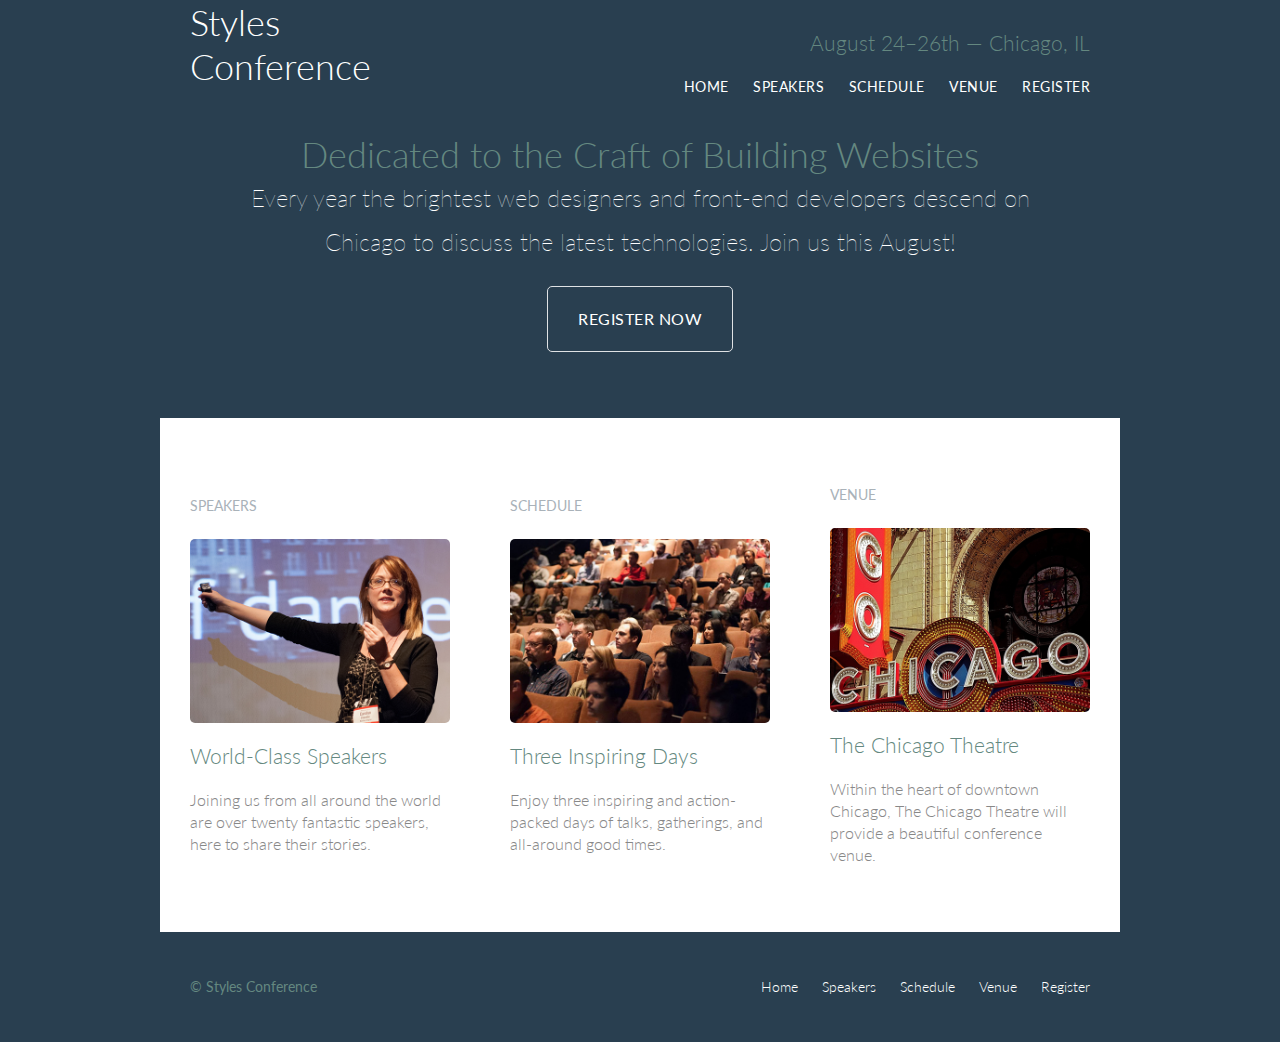
<file: index.html>
<!DOCTYPE html>
<html lang="en">
  <head>
    <meta charset="utf-8" />
    <title>Styles Conference</title>
    <link rel="preconnect" href="https://fonts.googleapis.com" />
    <link rel="preconnect" href="https://fonts.gstatic.com" crossorigin />
    <link
      href="https://fonts.googleapis.com/css2?family=Lato:wght@100;300;400&display=swap"
      rel="stylesheet"
    />
    <link rel="stylesheet" href="assets/stylesheet/main.css" />
  </head>

  <body>
    <!-- Header -->

    <header class="primary-header container section-group">
      <h1>
        <a href="index.html">Styles <br />Conference</a>
      </h1>
      <section class="right-group-header">
        <h3 class="tagline">August 24&ndash;26th &mdash; Chicago, IL</h3>

        <nav class="nav primary-nav">
          <ul>
            <li><a href="index.html">Home</a></li>
            <li><a href="speakers.html">Speakers</a></li>
            <li><a href="schedule.html">Schedule</a></li>
            <li><a href="venue.html">Venue</a></li>
            <li><a href="register.html">Register</a></li>
          </ul>
        </nav>
      </section>
    </header>

    <!-- Hero -->

    <section class="hero container">
      <h2>Dedicated to the Craft of Building Websites</h2>

      <p>
        Every year the brightest web designers and front-end developers descend
        on Chicago to discuss the latest technologies. Join us this August!
      </p>

      <a href="register.html" class="btn btn-alt">Register Now</a>
    </section>

    <!-- Teasers -->

    <section class="container section-group row">
      <section class="teaser container">
        <h5>Speakers</h5>
        <a href="speakers.html">
          <img
            src="assets/images/home/speakers.jpg"
            alt="Professional Speaker"
          />
          <h3>World-Class Speakers</h3>
        </a>
        <p>
          Joining us from all around the world are over twenty fantastic
          speakers, here to share their stories.
        </p>
      </section>

      <section class="teaser container">
        <h5>Schedule</h5>
        <a href="schedule.html">
          <img src="assets/images/home/schedule.jpg" alt="Schedule" />
          <h3>Three Inspiring Days</h3>
        </a>
        <p>
          Enjoy three inspiring and action-packed days of talks, gatherings, and
          all-around good times.
        </p>
      </section>

      <section class="teaser container">
        <h5>Venue</h5>
        <a href="venue.html">
          <img src="assets/images/home/venue.jpg" alt="Venue" />
          <h3>The Chicago Theatre</h3>
        </a>
        <p>
          Within the heart of downtown Chicago, The Chicago Theatre will provide
          a beautiful conference venue.
        </p>
      </section>
    </section>

    <!-- Footer -->

    <footer class="container primary-footer">
      <small>&copy; Styles Conference</small>

      <nav class="nav">
        <ul>
          <li><a href="index.html">Home</a></li>
          <li><a href="speakers.html">Speakers</a></li>
          <li><a href="schedule.html">Schedule</a></li>
          <li><a href="venue.html">Venue</a></li>
          <li><a href="register.html">Register</a></li>
        </ul>
      </nav>
    </footer>
  </body>
</html>
</file>
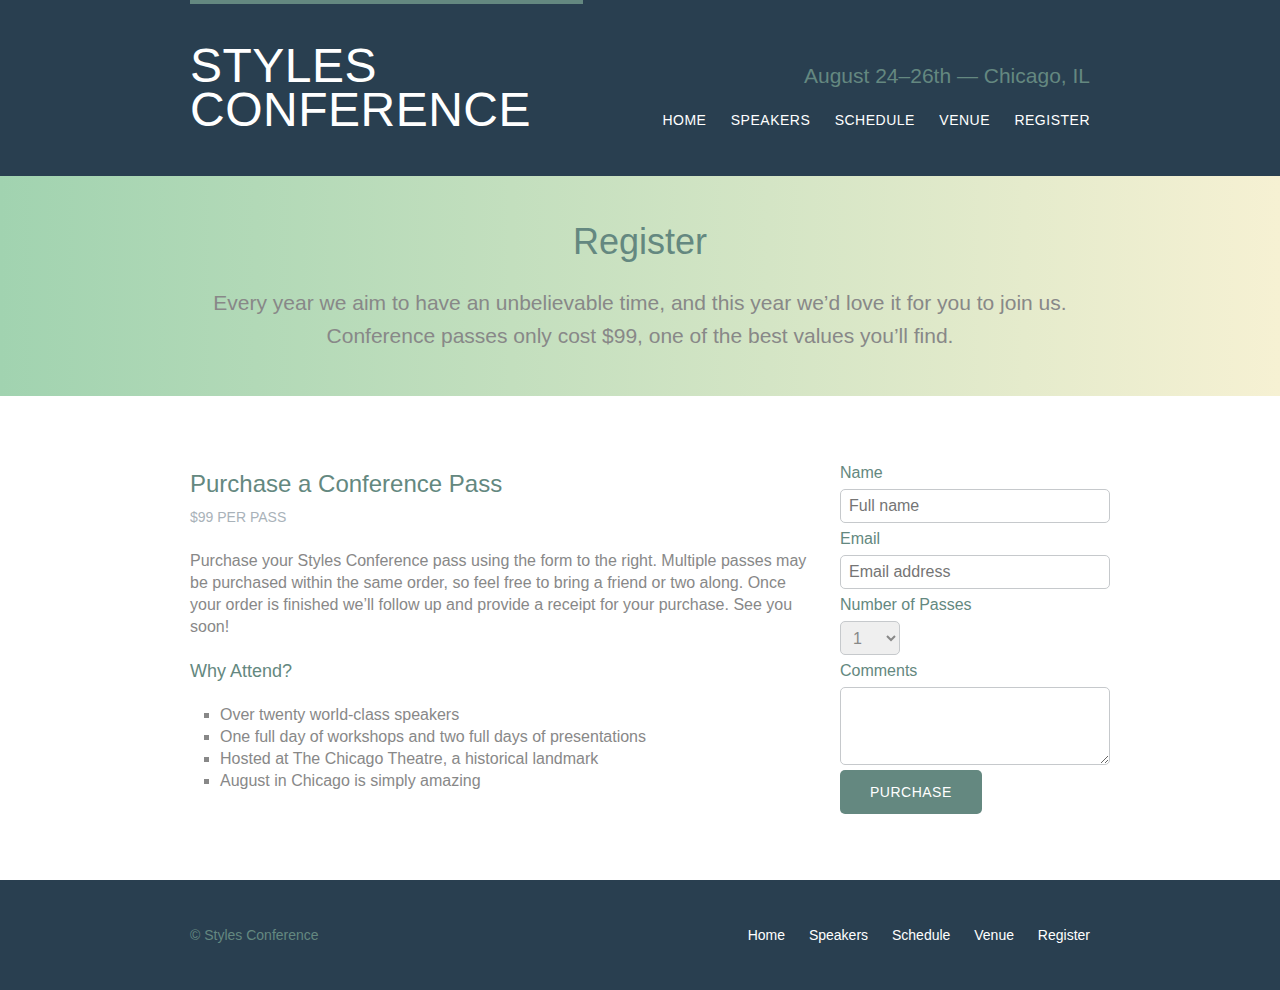
<file: register.html>
<!DOCTYPE html>
<html lang="en">
  <head>
    <meta charset="UTF-8" />
    <meta http-equiv="X-UA-Compatible" content="IE=edge" />
    <meta name="viewport" content="width=device-width, initial-scale=1.0" />
    <link rel="stylesheet" href="assets/stylesheet/main.css" />
    <script src="assets/js/validation.js"></script>
    <title>Register</title>
  </head>
  <body>
    <header class="primary-header container section-group">
      <h1 class="logo">
        <a href="index.html">Styles <br />Conference</a>
      </h1>
      <section class="right-group-header">
        <h3 class="tagline">August 24&ndash;26th &mdash; Chicago, IL</h3>

        <nav class="nav primary-nav">
          <ul>
            <li><a href="index.html">Home</a></li>
            <li><a href="speakers.html">Speakers</a></li>
            <li><a href="schedule.html">Schedule</a></li>
            <li><a href="venue.html">Venue</a></li>
            <li><a href="register.html">Register</a></li>
          </ul>
        </nav>
      </section>
    </header>
    <section class="row-alt">
      <div class="lead container">
        <h1>Register</h1>

        <p>
          Every year we aim to have an unbelievable time, and this year we’d
          love it for you to join us. Conference passes only cost $99, one of
          the best values you’ll find.
        </p>
      </div>
    </section>
    <section class="row">
      <section class="register-grid container">
        <div>
          <h2>Purchase a Conference Pass</h2>
          <h5>$99 per Pass</h5>

          <p>
            Purchase your Styles Conference pass using the form to the right.
            Multiple passes may be purchased within the same order, so feel free
            to bring a friend or two along. Once your order is finished
            we&#8217;ll follow up and provide a receipt for your purchase. See
            you soon!
          </p>

          <h4>Why Attend?</h4>

          <ul class="why-attend">
            <li>Over twenty world-class speakers</li>
            <li>
              One full day of workshops and two full days of presentations
            </li>
            <li>Hosted at The Chicago Theatre, a historical landmark</li>
            <li>August in Chicago is simply amazing</li>
          </ul>
        </div>
        <div>
          <form>
            <fieldset class="register-group">
              <div>
                <label>
                  Name
                  <input
                    type="text"
                    name="name"
                    id="name"
                    placeholder="Full name"
                    pattern="[A-Za-z ]{1,15}"
                    required
                    title="Names can have only alphabets and spaces and of maximum length 15."
                  />
                <span id="name-validation" class="validation-msg"> </label>
              </div>
              <div>
                <label>
                  Email
                  <input
                    name="email"
                    type="email"
                    id="email"
                    placeholder="Email address"
                    required
                  />
                </label>
              
              </div>
              <div>
                <label>
                  Number of Passes
                  <select name="quantity" required>
                    <option value="1" selected>1</option>
                    <option value="2">2</option>
                    <option value="3">3</option>
                    <option value="4">4</option>
                    <option value="5">5</option>
                  </select>
                </label>
              </div>
              <div>
                <label>
                  Comments
                  <textarea name="comments" id="comments" maxlength=200 title="Comments are limited to 200 characters"></textarea>
                </label>
              </div>
            </fieldset>

            <input
              class="btn btn-default"
              name="submit"
              type="submit"
              value="Purchase"
            />
          </form>
        </div>
      </section>
    </section>
    <!-- Footer -->

    <footer class="container primary-footer">
      <small>&copy; Styles Conference</small>

      <nav class="nav">
        <ul>
          <li><a href="index.html">Home</a></li>
          <li><a href="speakers.html">Speakers</a></li>
          <li><a href="schedule.html">Schedule</a></li>
          <li><a href="venue.html">Venue</a></li>
          <li><a href="register.html">Register</a></li>
        </ul>
      </nav>
    </footer>
  </body>
</html>
</file>
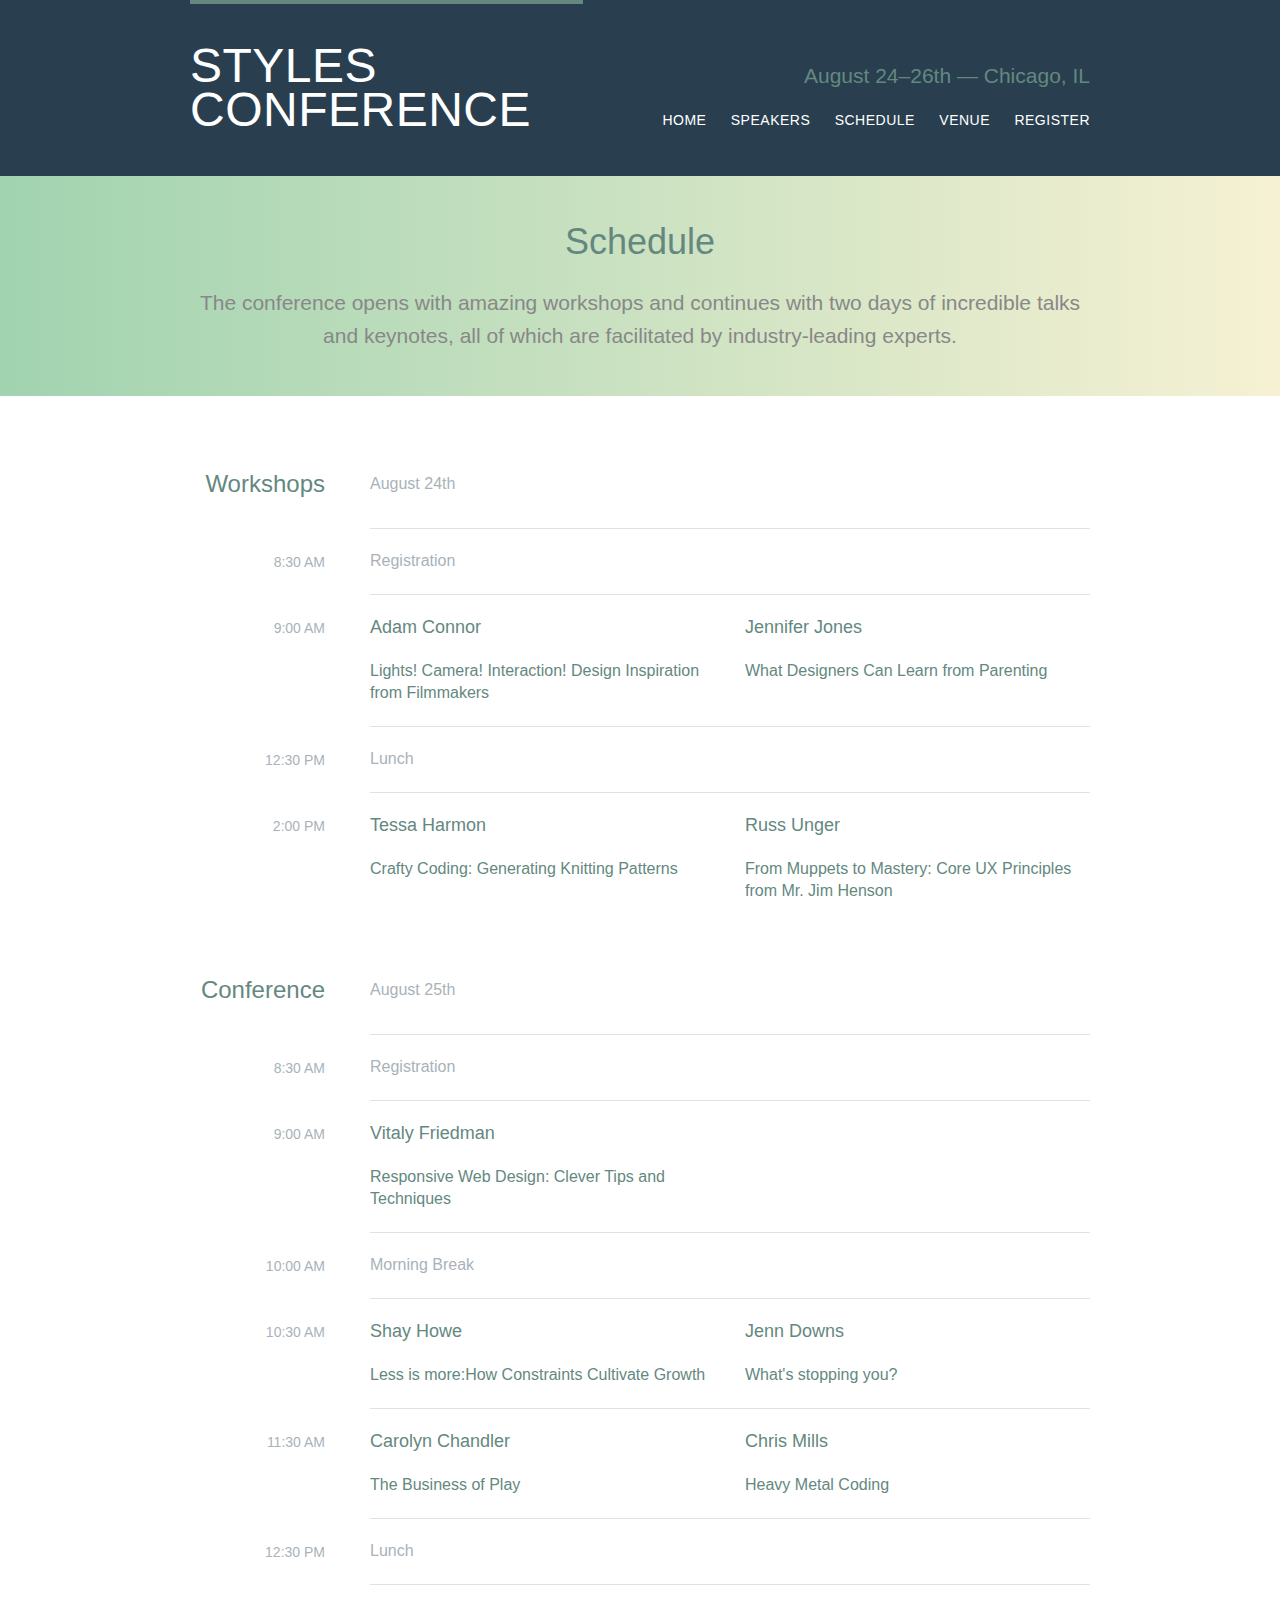
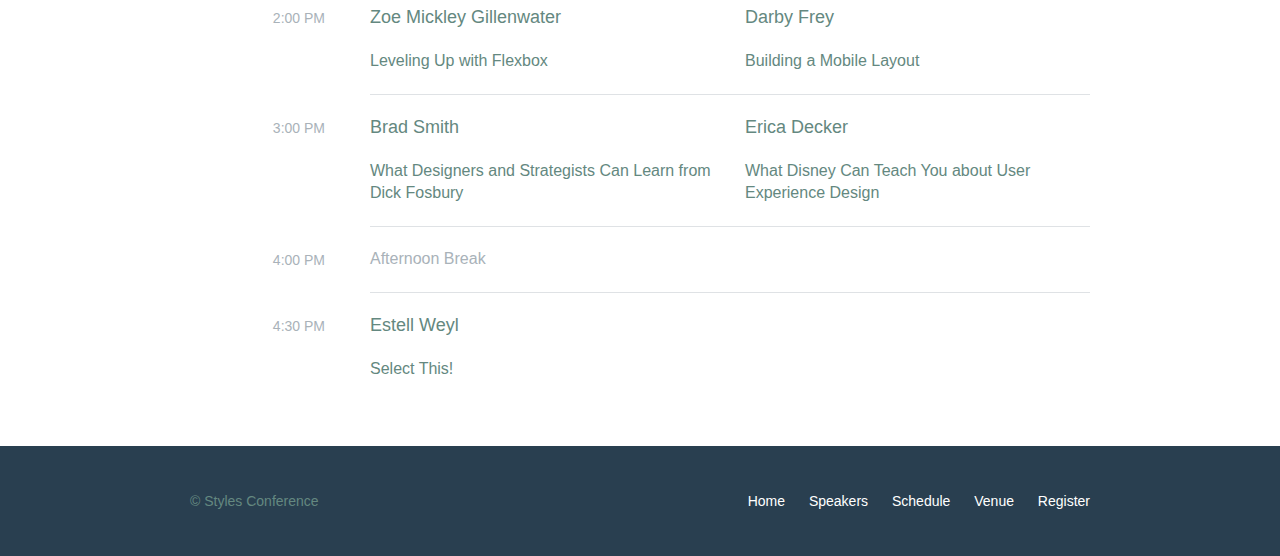
<file: schedule.html>
<!DOCTYPE html>
<html lang="en">
  <head>
    <meta charset="UTF-8" />
    <meta http-equiv="X-UA-Compatible" content="IE=edge" />
    <meta name="viewport" content="width=device-width, initial-scale=1.0" />
    <link rel="stylesheet" href="assets/stylesheet/main.css" />
    <title>Schedule</title>
  </head>
  <body>
    <header class="primary-header container section-group">
      <h1 class="logo">
        <a href="index.html">Styles <br />Conference</a>
      </h1>
      <section class="right-group-header">
        <h3 class="tagline">August 24&ndash;26th &mdash; Chicago, IL</h3>

        <nav class="nav primary-nav">
          <ul>
            <li><a href="index.html">Home</a></li>
            <li><a href="speakers.html">Speakers</a></li>
            <li><a href="schedule.html">Schedule</a></li>
            <li><a href="venue.html">Venue</a></li>
            <li><a href="register.html">Register</a></li>
          </ul>
        </nav>
      </section>
    </header>
    <section class="row-alt">
      <div class="lead container">
        <h1>Schedule</h1>

        <p>
          The conference opens with amazing workshops and continues with two
          days of incredible talks and keynotes, all of which are facilitated by
          industry-leading experts.
        </p>
      </div>
    </section>
    <section class="row">
      <section class="container">
        <table>
          <thead>
            <tr>
              <th scope="row">Workshops</th>
              <td colspan="2" class="schedule-offset">August 24th</td>
            </tr>
          </thead>
          <tbody>
            <tr>
              <th scope="row">
                <time datetime="08:30:00">8:30 AM</time>
              </th>
              <td colspan="2" class="schedule-offset">Registration</td>
            </tr>
            <tr>
              <th scope="row">
                <time datetime="09:00:00">9:00 AM</time>
              </th>
              <td>
                <a href="speakers.html#adam-connor">
                  <h4>Adam Connor</h4>
                  Lights! Camera! Interaction! Design Inspiration from
                  Filmmakers
                </a>
              </td>
              <td>
                <a href="speakers.html#jennifer-jones">
                  <h4>Jennifer Jones</h4>
                  What Designers Can Learn from Parenting
                </a>
              </td>
            </tr>
            <tr>
              <th scope="row">
                <time datetime="12:30:00">12:30 PM</time>
              </th>
              <td colspan="2" class="schedule-offset">Lunch</td>
            </tr>
            <tr>
              <th scope="row">
                <time datetime="14:00" class="schedule-offset">2:00 PM</time>
              </th>
              <td>
                <a href="speakers.html#tessa-harmon">
                  <h4>Tessa Harmon</h4>
                  Crafty Coding: Generating Knitting Patterns
                </a>
              </td>
              <td>
                <a href="speakers.html#russ-unger">
                  <h4>Russ Unger</h4>
                  From Muppets to Mastery: Core UX Principles from Mr. Jim
                  Henson
                </a>
              </td>
            </tr>
          </tbody>
        </table>
        <table>
          <thead>
            <tr>
              <th scope="row">Conference</th>
              <td colspan="2" class="schedule-offset">August 25th</td>
            </tr>
          </thead>
          <tbody>
            <tr>
              <th scope="row">
                <time datetime="08:30:00">8:30 AM</time>
              </th>
              <td colspan="2" class="schedule-offset">Registration</td>
            </tr>
            <tr>
              <th scope="row">
                <time datetime="09:00:00">9:00 AM</time>
              </th>
              <td>
                <a href="speakers.html#vitaly-friedman">
                  <h4>Vitaly Friedman</h4>
                  Responsive Web Design: Clever Tips and Techniques
                </a>
              </td>
              <td></td>
            </tr>
            <tr>
              <th scope="row">
                <time datetime="10:00:00">10:00 AM</time>
              </th>
              <td colspan="2" class="schedule-offset">Morning Break</td>
            </tr>
            <tr>
              <th scope="row">
                <time datetime="10:30:00">10:30 AM</time>
              </th>
              <td>
                <a href="speakers.html#shay-howe">
                  <h4>Shay Howe</h4>
                  Less is more:How Constraints Cultivate Growth
                </a>
              </td>
              <td>
                <a href="speakers.html#jenn-downs">
                  <h4>Jenn Downs</h4>
                  What's stopping you?
                </a>
              </td>
            </tr>
            <tr>
              <th scope="row">
                <time datetime="11:30:00">11:30 AM</time>
              </th>
              <td>
                <a href="speakers.html#carolyn-chandler">
                  <h4>Carolyn Chandler</h4>
                  The Business of Play
                </a>
              </td>
              <td>
                <a href="speakers.html#chris-mills">
                  <h4>Chris Mills</h4>
                  Heavy Metal Coding
                </a>
              </td>
            </tr>
            <tr>
              <th scope="row">
                <time datetime="12:30:00">12:30 PM</time>
              </th>
              <td colspan="2" class="schedule-offset">Lunch</td>
            </tr>
            <tr>
              <th scope="row">
                <time datetime="14:00:00">2:00 PM</time>
              </th>
              <td>
                <a href="speakers.html#zoe-mickley-gillenwater">
                  <h4>Zoe Mickley Gillenwater</h4>
                  Leveling Up with Flexbox
                </a>
              </td>
              <td>
                <a href="speakers.html#jenn-downs">
                  <h4>Darby Frey</h4>
                  Building a Mobile Layout
                </a>
              </td>
            </tr>
            <tr>
              <th scope="row">
                <time datetime="15:00:00">3:00 PM</time>
              </th>
              <td>
                <a href="speakers.html#brad-smith">
                  <h4>Brad Smith</h4>
                  What Designers and Strategists Can Learn from Dick Fosbury
                </a>
              </td>
              <td>
                <a href="speakers.html#erica-decker">
                  <h4>Erica Decker</h4>
                  What Disney Can Teach You about User Experience Design
                </a>
              </td>
            </tr>
            <tr>
              <th scope="row">
                <time datetime="16:00:00">4:00 PM</time>
              </th>
              <td colspan="2" class="schedule-offset">Afternoon Break</td>
            </tr>
            <tr>
              <th scope="row">
                <time datetime="16:30:00">4:30 PM</time>
              </th>
              <td>
                <a href="speakers.html#estell-weyl">
                  <h4>Estell Weyl</h4>
                  Select This!
                </a>
              </td>
              <td></td>
            </tr>
          </tbody>
        </table>
      </section>
    </section>
    <!-- Footer -->

    <footer class="container primary-footer">
      <small>&copy; Styles Conference</small>

      <nav class="nav">
        <ul>
          <li><a href="index.html">Home</a></li>
          <li><a href="speakers.html">Speakers</a></li>
          <li><a href="schedule.html">Schedule</a></li>
          <li><a href="venue.html">Venue</a></li>
          <li><a href="register.html">Register</a></li>
        </ul>
      </nav>
    </footer>
  </body>
</html>
</file>
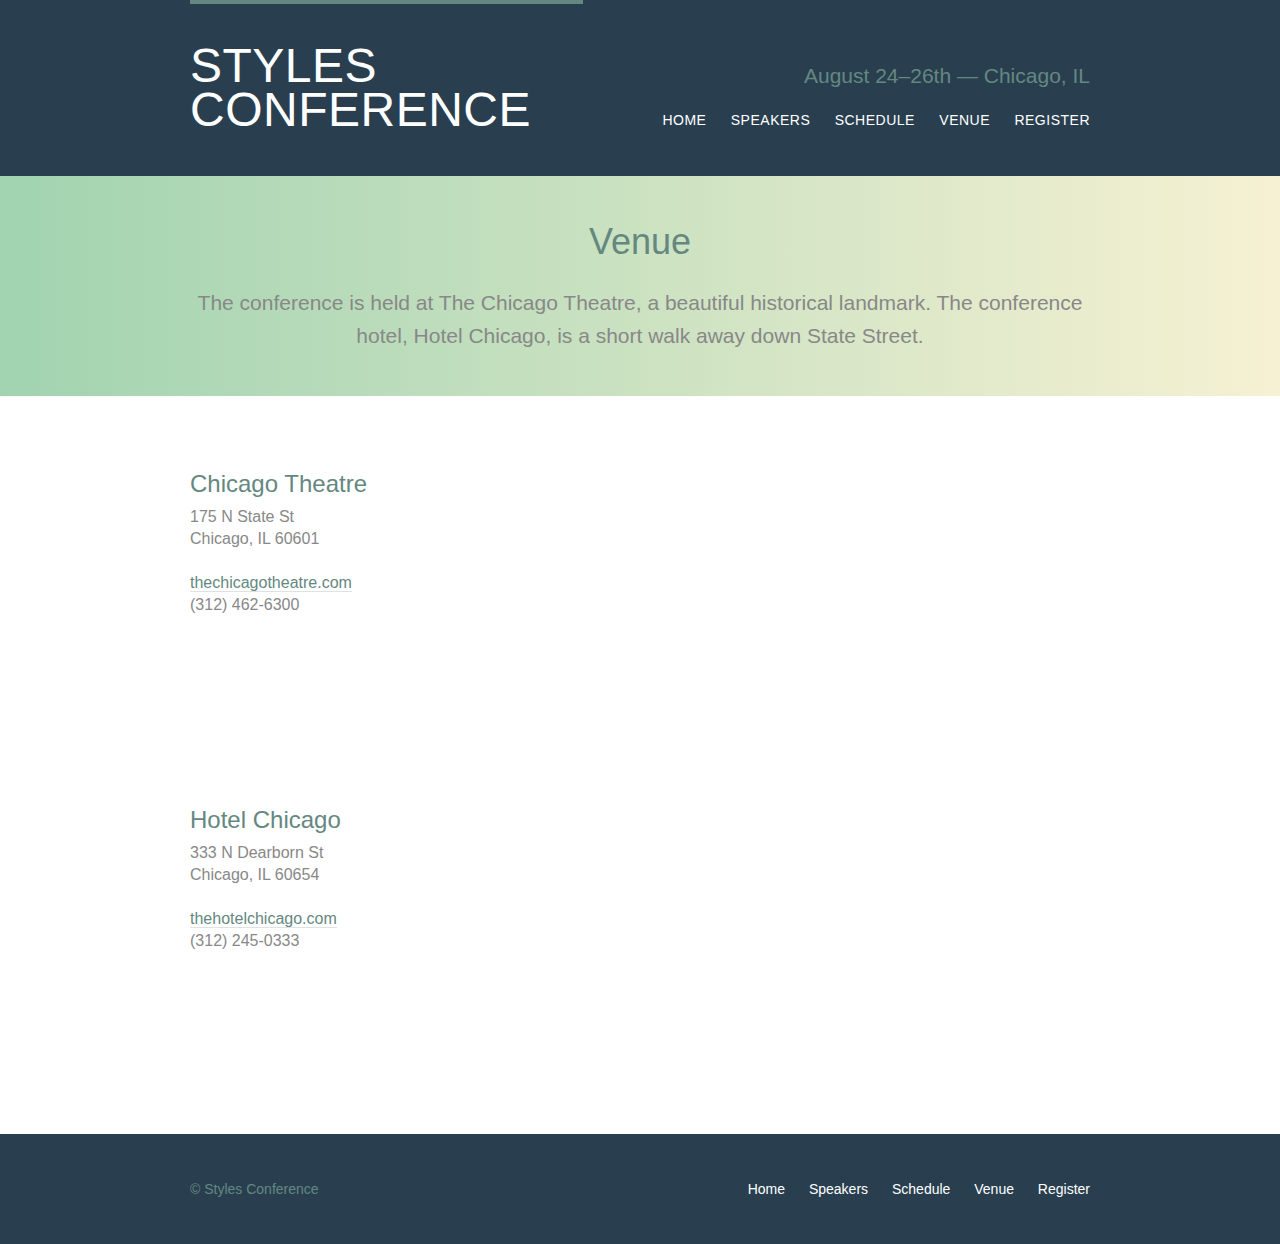
<file: venue.html>
<!DOCTYPE html>
<html lang="en">
  <head>
    <meta charset="UTF-8" />
    <meta http-equiv="X-UA-Compatible" content="IE=edge" />
    <meta name="viewport" content="width=device-width, initial-scale=1.0" />
    <link rel="stylesheet" href="assets/stylesheet/main.css" />
    <title>Venue</title>
  </head>
  <body>
    <header class="primary-header container section-group">
      <h1 class="logo">
        <a href="index.html">Styles <br />Conference</a>
      </h1>
      <section class="right-group-header">
        <h3 class="tagline">August 24&ndash;26th &mdash; Chicago, IL</h3>

        <nav class="nav primary-nav">
          <ul>
            <li><a href="index.html">Home</a></li>
            <li><a href="speakers.html">Speakers</a></li>
            <li><a href="schedule.html">Schedule</a></li>
            <li><a href="venue.html">Venue</a></li>
            <li><a href="register.html">Register</a></li>
          </ul>
        </nav>
      </section>
    </header>
    <section class="row-alt">
      <div class="lead container">
        <h1>Venue</h1>

        <p>
          The conference is held at The Chicago Theatre, a beautiful historical
          landmark. The conference hotel, Hotel Chicago, is a short walk away
          down State Street.
        </p>
      </div>
    </section>
    <section class="row">
      <section class="venue-theatre">
        <section class="venue-grid container">
          <div>
            <h2>Chicago Theatre</h2>
            <p>
              175 N State St <br />
              Chicago, IL 60601
            </p>
            <p>
              <a href="http://www.thechicagotheatre.com/"
                >thechicagotheatre.com</a
              >
              <br />
              (312) 462-6300
            </p>
          </div>
          <div>
            <iframe
              class="venue-map"
              src="https://www.google.com/maps/embed?pb=!1m5!3m3!1m2!1s0x880e2ca55810a493%3A0x4700ddf60fcbfad6!2schicago+theatre!5e0!3m2!1sen!2sus!4v1388701393606"
            ></iframe>
          </div>
        </section>
      </section>
      <section class="venue-hotel">
        <section class="venue-grid container">
          <div>
            <h2>Hotel Chicago</h2>
            <p>
              333 N Dearborn St <br />
              Chicago, IL 60654
            </p>
            <p>
              <a href="http://www.thehotelchicago.com/">thehotelchicago.com</a>
              <br />
              (312) 245-0333
            </p>
          </div>
          <div>
            <iframe class="venue-map" src="https://www.google.com/maps/embed?pb=!1m18!1m12!1m3!1d2970.197154697059!2d-87.63106278456961!3d41.88861687922133!2m3!1f0!2f0!3f0!3m2!1i1024!2i768!4f13.1!3m3!1m2!1s0x880e2cae21a12625%3A0x277f22d4b64d5732!2sHotel%20Chicago%20Downtown%2C%20Autograph%20Collection!5e0!3m2!1sen!2sin!4v1661084218814!5m2!1sen!2sin"></iframe>
          </div>
        </section>
      </section>
     </section>
    </section>
    <!-- Footer -->

    <footer class="container primary-footer">
      <small>&copy; Styles Conference</small>

      <nav class="nav">
        <ul>
          <li><a href="index.html">Home</a></li>
          <li><a href="speakers.html">Speakers</a></li>
          <li><a href="schedule.html">Schedule</a></li>
          <li><a href="venue.html">Venue</a></li>
          <li><a href="register.html">Register</a></li>
        </ul>
      </nav>
    </footer>
  </body>
</html>
</file>
<file: assets/stylesheet/main.css>
/* http://meyerweb.com/eric/tools/css/reset/ 
   v2.0 | 20110126
   License: none (public domain)
*/

html,
body,
div,
span,
applet,
object,
iframe,
h1,
h2,
h3,
h4,
h5,
h6,
p,
blockquote,
pre,
a,
abbr,
acronym,
address,
big,
cite,
code,
del,
dfn,
em,
img,
ins,
kbd,
q,
s,
samp,
small,
strike,
strong,
sub,
sup,
tt,
var,
b,
u,
i,
center,
dl,
dt,
dd,
ol,
ul,
li,
fieldset,
form,
label,
legend,
table,
caption,
tbody,
tfoot,
thead,
tr,
th,
td,
article,
aside,
canvas,
details,
embed,
figure,
figcaption,
footer,
header,
hgroup,
menu,
nav,
output,
ruby,
section,
summary,
time,
mark,
audio,
video {
  margin: 0;
  padding: 0;
  border: 0;
  font-size: 100%;
  font: inherit;
  vertical-align: baseline;
}
/* HTML5 display-role reset for older browsers */
article,
aside,
details,
figcaption,
figure,
footer,
header,
hgroup,
menu,
nav,
section {
  display: block;
}
body {
  line-height: 1;
}
ol,
ul {
  list-style: none;
}
blockquote,
q {
  quotes: none;
}
blockquote:before,
blockquote:after,
q:before,
q:after {
  content: "";
  content: none;
}
table {
  border-collapse: collapse;
  border-spacing: 0;
}

/*
  ========================================
  Grid
  ========================================
*/
.grid {
  display: grid;
  grid-template-columns: 70% 30%;
  grid-gap: 20px 10px;
}

*,
*:before,
*:after {
  -webkit-box-sizing: border-box;
  -moz-box-sizing: border-box;
  box-sizing: border-box;
}

.container {
  margin: 0 auto;
  padding-left: 30px;
  padding-right: 30px;
  width: 960px;
}

/*
  ========================================
  Typography
  ========================================
*/

h1,
h3,
h4,
h5,
p {
  margin-bottom: 22px;
}

/*
  ========================================
  Buttons
  ========================================
*/

.btn {
  border-radius: 5px;
  color: #fff;
  cursor: pointer;
  display: inline-block;
  font-weight: 400;
  letter-spacing: 0.5px;
  margin: 0;
  text-transform: uppercase;
  text-align: center;
}
.btn-alt {
  border: 1px solid #dfe2e5;
  padding: 10px 30px;
}

.btn-alt:hover {
  background: #fff;
  color: #648880;
}
/*
  ========================================
  Home
  ========================================
*/

.hero {
  color: #fff;
  line-height: 44px;
  padding: 22px 80px 66px 80px;
  text-align: center;
}
.hero h2 {
  font-size: 36px;
}
.hero p {
  font-size: 24px;
  font-weight: 100;
}
.section-group {
  display: flex;
  flex-direction: row;
  justify-content: center;
  align-items: center;
}

.primary-footer {
  display: flex;
  color: #648880;
  justify-content: space-between;
  font-size: 14px;
  padding-bottom: 44px;
  padding-top: 44px;
}
.primary-footer small {
  float: left;
  font-weight: 400;
}
/*
  ========================================
  Custom styles
  ========================================
*/
body {
  background: #293f50;
  color: #888;
  font: 300 16px/22px "Lato", "Open Sans", "Helvetica Neue", Helvetica, Arial,
    sans-serif;
}

h1,
h2,
h3,
h4 {
  color: #648880;
}

h1 {
  font-size: 36px;
  line-height: 44px;
}
h2 {
  font-size: 24px;
  line-height: 44px;
}
h3 {
  font-size: 21px;
}
h4 {
  font-size: 18px;
}
h5 {
  color: #a9b2b9;
  font-size: 14px;
  font-weight: 400;
  text-transform: uppercase;
}

strong {
  font-weight: 400;
}
cite,
em {
  font-style: italic;
}

/*
  ========================================
  Links
  ========================================
*/

a:hover {
  color: #a9b2b9;
}
a {
  color: #648880;
  text-decoration: none;
}
p a {
  border-bottom: 1px solid #dfe2e5;
}
header {
  display: flex;
  justify-content: flex-start;
  align-items: center;
}
.logo {
  border-top: 4px solid #648880;
  float: left;
  font-size: 48px;
  font-weight: 100;
  letter-spacing: 0.5px;
  line-height: 44px;
  padding: 40px 0 22px 0;
  text-transform: uppercase;
  flex-grow: 0.75;
}
.tagline {
  margin: 20px 0 22px 0;
  text-align: right;
}
.primary-nav {
  font-size: 14px;
  font-weight: 400;
  letter-spacing: 0.5px;
  text-transform: uppercase;
}

.teaser a:hover h3 {
  color: #a9b2b9;
}

/*
  ========================================
  Navigation
  ========================================
*/

.nav {
  text-align: right;
}
.nav li {
  display: inline-block;
  margin: 0 10px;
  vertical-align: top;
}
.nav li:last-child {
  margin-right: 0;
}
.right-group-header {
  flex-grow: 1;
}

.primary-header a,
.primary-footer a {
  color: #fff;
}
.primary-header a:hover,
.primary-footer a:hover {
  color: #648880;
}

/*
  ========================================
  Rows
  ========================================
*/

.row,
.row-alt {
  min-width: 960px;
}
.row {
  background: #fff;
  padding: 66px 0 44px 0;
}
.row-alt {
  background: #cbe2c1;
  background: -webkit-linear-gradient(to right, #a1d3b0, #f6f1d3);
  background: -moz-linear-gradient(to right, #a1d3b0, #f6f1d3);
  background: linear-gradient(to right, #a1d3b0, #f6f1d3);
  padding: 44px 0 22px 0;
}
/*
  ========================================
  Leads
  ========================================
*/

.lead {
  text-align: center;
}
.lead p {
  font-size: 21px;
  line-height: 33px;
}
/*
  ========================================
  Speakers
  ========================================
*/

.speaker-info {
  border: 1px solid #dfe2e5;
  border-radius: 5px;
  margin-top: 88px;
  padding-bottom: 22px;
  text-align: center;
}
.speaker-info img {
  border-radius: 50%;
  height: 130px;
  margin: -66px 0 22px 0;
  vertical-align: top;
}

.speaker {
  margin-bottom: 44px;
}
.teaser img {
  border-radius: 5px;
  display: block;
  margin-bottom: 22px;
  max-width: 100%;
}
/*
  ========================================
  Venue
  ========================================
*/

.venue-grid {
  display: grid;
  grid-template-columns: 35% 65%;
  grid-gap: 20px 20px;
}

.venue-map {
  height: 264px;
  width: -webkit-fill-available;
}
.venue-theatre {
  margin-bottom: 66px;
}
.venue-hotel {
  margin-bottom: 22px;
}
/*
  ========================================
  Register
  ========================================
*/
.register-grid {
  display: grid;
  grid-template-columns: 70% 30%;
  grid-gap: 5px 20px;
}

.why-attend {
  list-style: square;
  margin: 0 0 22px 30px;
}
form {
  margin-bottom: 22px;
}
input,
select,
textarea {
  font: 300 16px/22px "Lato", "Open Sans", "Helvetica Neue", Helvetica, Arial,
    sans-serif;
}

.register-group label {
  color: #648880;
  cursor: pointer;
  font-weight: 400;
}
.register-group input,
.register-group select,
.register-group textarea {
  border: 1px solid #c6c9cc;
  border-radius: 5px;
  color: #888;
  display: block;
  margin: 5px 0 5px 0;
  padding: 5px 8px;
}
.register-group input,
.register-group textarea {
  width: 100%;
}
.register-group select {
  height: 34px;
  width: 60px;
}
.register-group textarea {
  height: 78px;
}
.btn-default {
  border: 0;
  background: #648880;
  padding: 11px 30px;
  font-size: 14px;
}
.btn-default:hover {
  background: #77a198;
}

/*
  ========================================
  Schedule
  ========================================
*/

table {
  margin-bottom: 44px;
  width: 100%;
}
table:last-child {
  margin-bottom: 0;
}

th,
td {
  padding-bottom: 22px;
  vertical-align: top;
}
th {
  padding-right: 45px;
  text-align: right;
  width: 20%;
}
td {
  width: 40%;
}
thead {
  line-height: 44px;
}
thead th {
  color: #648880;
  font-size: 24px;
}
tbody th {
  color: #a9b2b9;
  font-size: 14px;
  font-weight: 400;
  padding-top: 22px;
  text-transform: uppercase;
}
tbody td {
  border-top: 1px solid #dfe2e5;
  padding-top: 21px;
}
tbody td:first-of-type {
  padding-right: 15px;
}
tbody td:last-of-type {
  padding-left: 15px;
}
tbody td:only-of-type {
  padding-left: 0;
  padding-right: 0;
}
.schedule-offset {
  color: #a9b2b9;
}

/*
  ========================================
  Validation
  ========================================
*/
.validation-msg {
  display: none;
  color: red;
  font-weight: 200;
}
</file>
